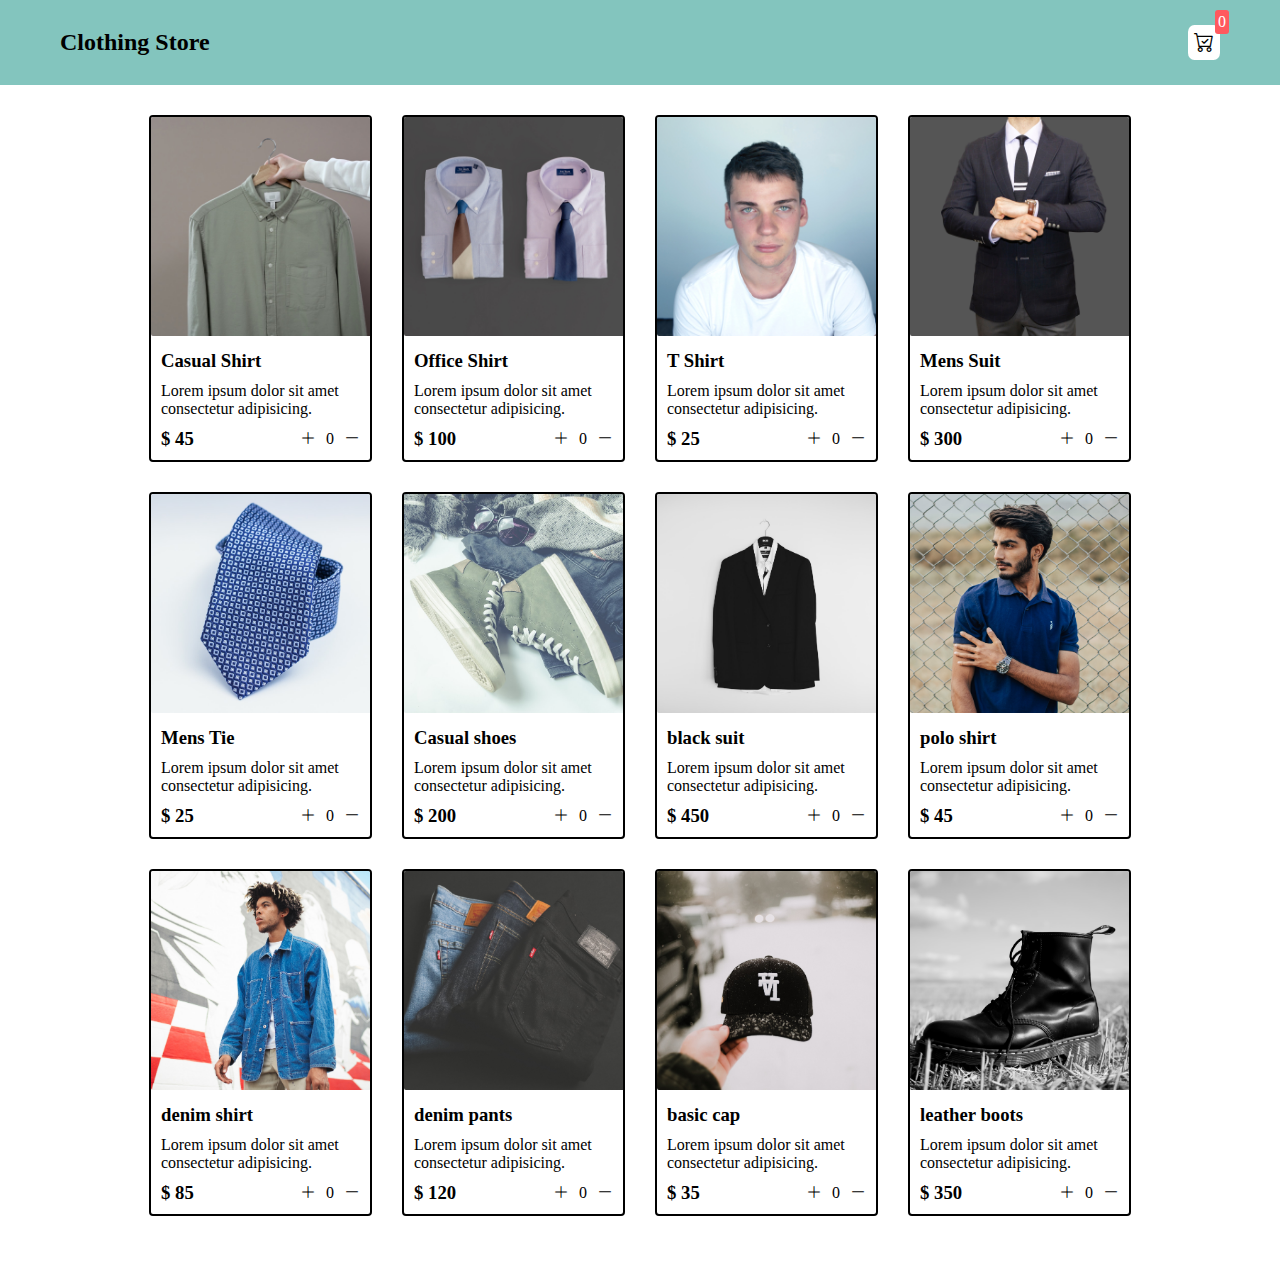
<file: Shopping Cart/index.html>
<!DOCTYPE html>
<html lang="en">
<head>
    <meta charset="UTF-8">
    <meta name="viewport" content="width=device-width, initial-scale=1.0">
    <link rel="stylesheet" href="src/style.css" />
    <link rel="stylesheet" href="https://cdn.jsdelivr.net/npm/bootstrap-icons@1.11.3/font/bootstrap-icons.min.css">
    <title>Clothing-Store</title>
</head>
<body>



    <div class="navbar">
        <a href="index.html">
            <h2>Clothing Store</h2>
        </a>
        
        <a href="cart.html">
            <div class="cart">
                <i class="bi bi-cart-check"></i>
                <div class="cartamount">0</div>
            </div>
        </a>
        
    </div>




    <div class="shop" id="shop">

    </div>


    <script src="src/Data.js"></script>
    <script src="src/main.js"></script>
</body>
</html>
</file>
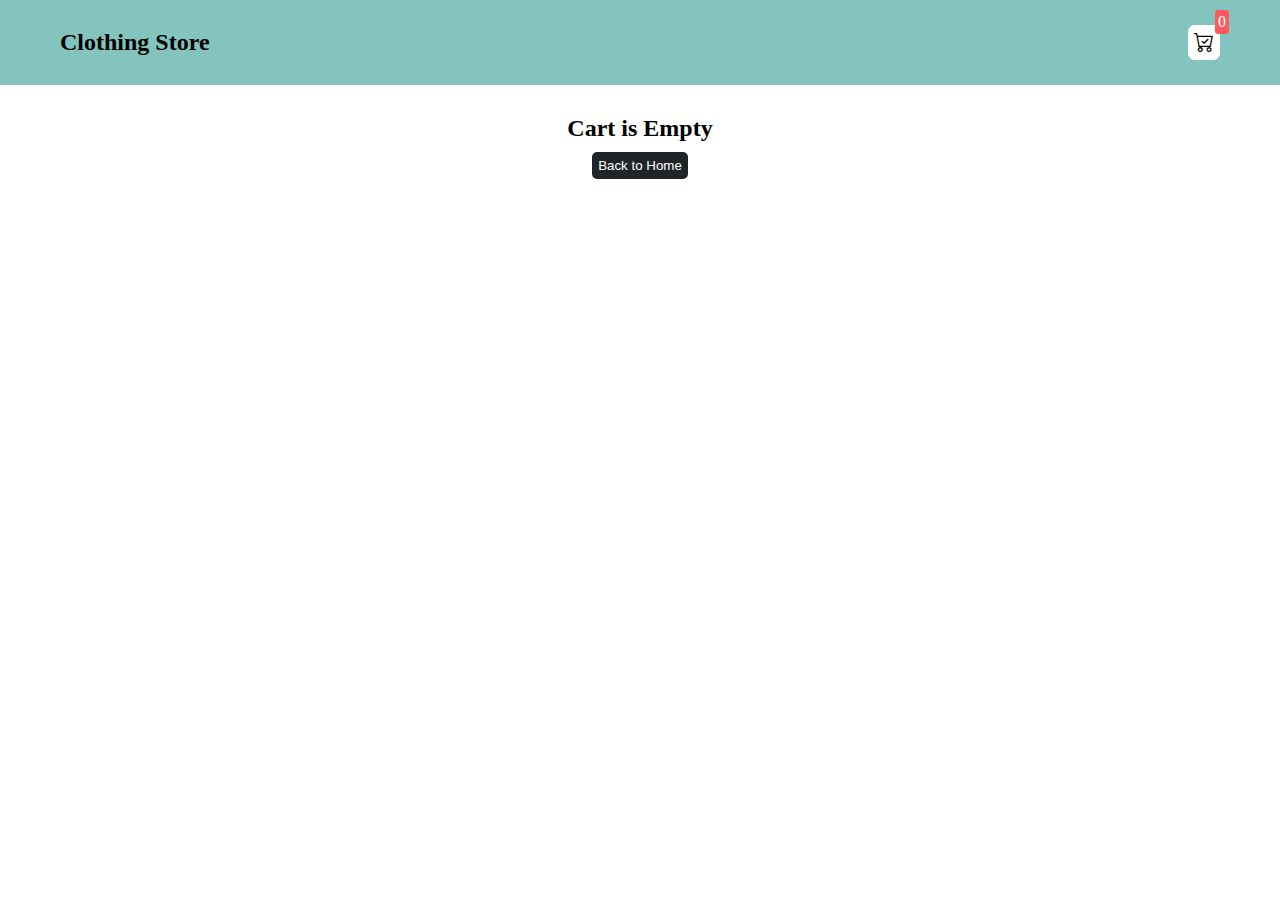
<file: Shopping Cart/cart.html>
<!DOCTYPE html>
<html lang="en">
<head>
    <meta charset="UTF-8">
    <meta name="viewport" content="width=device-width, initial-scale=1.0">
    <link rel="stylesheet" href="src/style.css" />
    <link rel="stylesheet" href="https://cdn.jsdelivr.net/npm/bootstrap-icons@1.11.3/font/bootstrap-icons.min.css">
    <title>Cart-Page</title>
</head>
<body>
    <div class="navbar">

        <a href="index.html">
            <h2>Clothing Store</h2>
        </a>
        
        <a href="cart.html">
            <div class="cart">
                <i class="bi bi-cart-check"></i>
                <div class="cartamount">0</div>
            </div>
        </a>
        
    </div>

    <div id="label" class="text-center"></div>

    <div id="shopping-cart" class="shopping-cart"></div>


    <script src="src/Data.js"></script>
    <script src="src/cart.js"></script>
</body>
</html>
</file>
<file: Shopping Cart/src/style.css>
*{
    margin: 0;
    padding: 0;
    box-sizing: border-box;
}

i{
    cursor: pointer;
}

a{
    text-decoration: none;
    color: black;
}
/**
*!navBar
**/
.navbar{
    display: flex;
    justify-content: space-between;
    align-items: center;
    background-color: #83c5be;
    padding: 25px 60px;
    margin-bottom: 30px;
}
.cart{
    display: flex;
    background-color: white;
    padding: 6px;
    font-size: 20px;
    position: relative;
    border-radius: 20%;
}
.cartamount{
    background-color: #ff595e;
    position: absolute;
    top: -15px;
    right: -9px;
    color: white;
    font-size: 16px;
    border: none;
    border-radius: 3px;
    outline: none;
    padding: 3px;
}

/**
*!shop details
**/

.shop{
    display: grid;
    grid-template-columns: repeat(4,223px);
    gap: 30px;
    border-radius: 4px;
    justify-content: center;
    margin-bottom: 50px;
}

@media(max-width:1000px){
    .shop{
        grid-template-columns: repeat(2,223px);
    }
}
@media(max-width:500px){
    .shop{
        grid-template-columns: repeat(1,223px);
    }
}

.item{
    border: 2px solid black;
    border-radius: 4px;
}

.item img{
    width: 100%;
    border-radius: 2px 2px 0;
}
.details{
    display: flex;
    flex-direction: column;
    padding: 10px;
    gap: 10px;
}
.price-quantity{
    display: flex;
    flex-direction: row;
    justify-content: space-between;
    align-items: center;
}
.buttons{
    display: flex;
    gap: 10px;
    font-size: 16px;
}
.bi-plus-lg:hover{
    color: green;
    cursor: pointer;
}
.bi-dash-lg:hover{
    color: red;
    cursor: pointer;
}

/**
*!lebel styles
**/

.text-center{
    text-align: center;
    margin-bottom: 20px;
}
.homeBtn,
.checkout,
.removeAll{
    background-color: #212529;
    color: white;
    border: none;
    padding: 6px;
    border-radius: 5px;
    margin-top: 10px;
    cursor: pointer;

}

.checkout{
    background-color: #8ac926;
}
.removeAll{
    background-color: #ff595e;
}

.bi-x-lg:hover{
    color: red;
    font-weight: bold;
}

/**
*!shopping-cart styles
**/

.shopping-cart{
    display: grid;
    grid-template-columns: repeat(1,320px);
    gap: 10px;
    justify-content: center;

}

.cart-item{
    border: 2px solid #212529;
    border-radius: 5px;
    display: flex;
    
}

.title-price-x{
    width: 200px;
    display: flex;
    align-items: center;
    justify-content: space-between;
    /*border: 2px solid red; */

}

.title-price{
    display: flex;
    align-items: center;
    gap: 10px;
}

.cart-item-price{
    background-color: #212529;
    color: white;
    padding: 3px 6px;
    border-radius: 5px;
}
</file>
